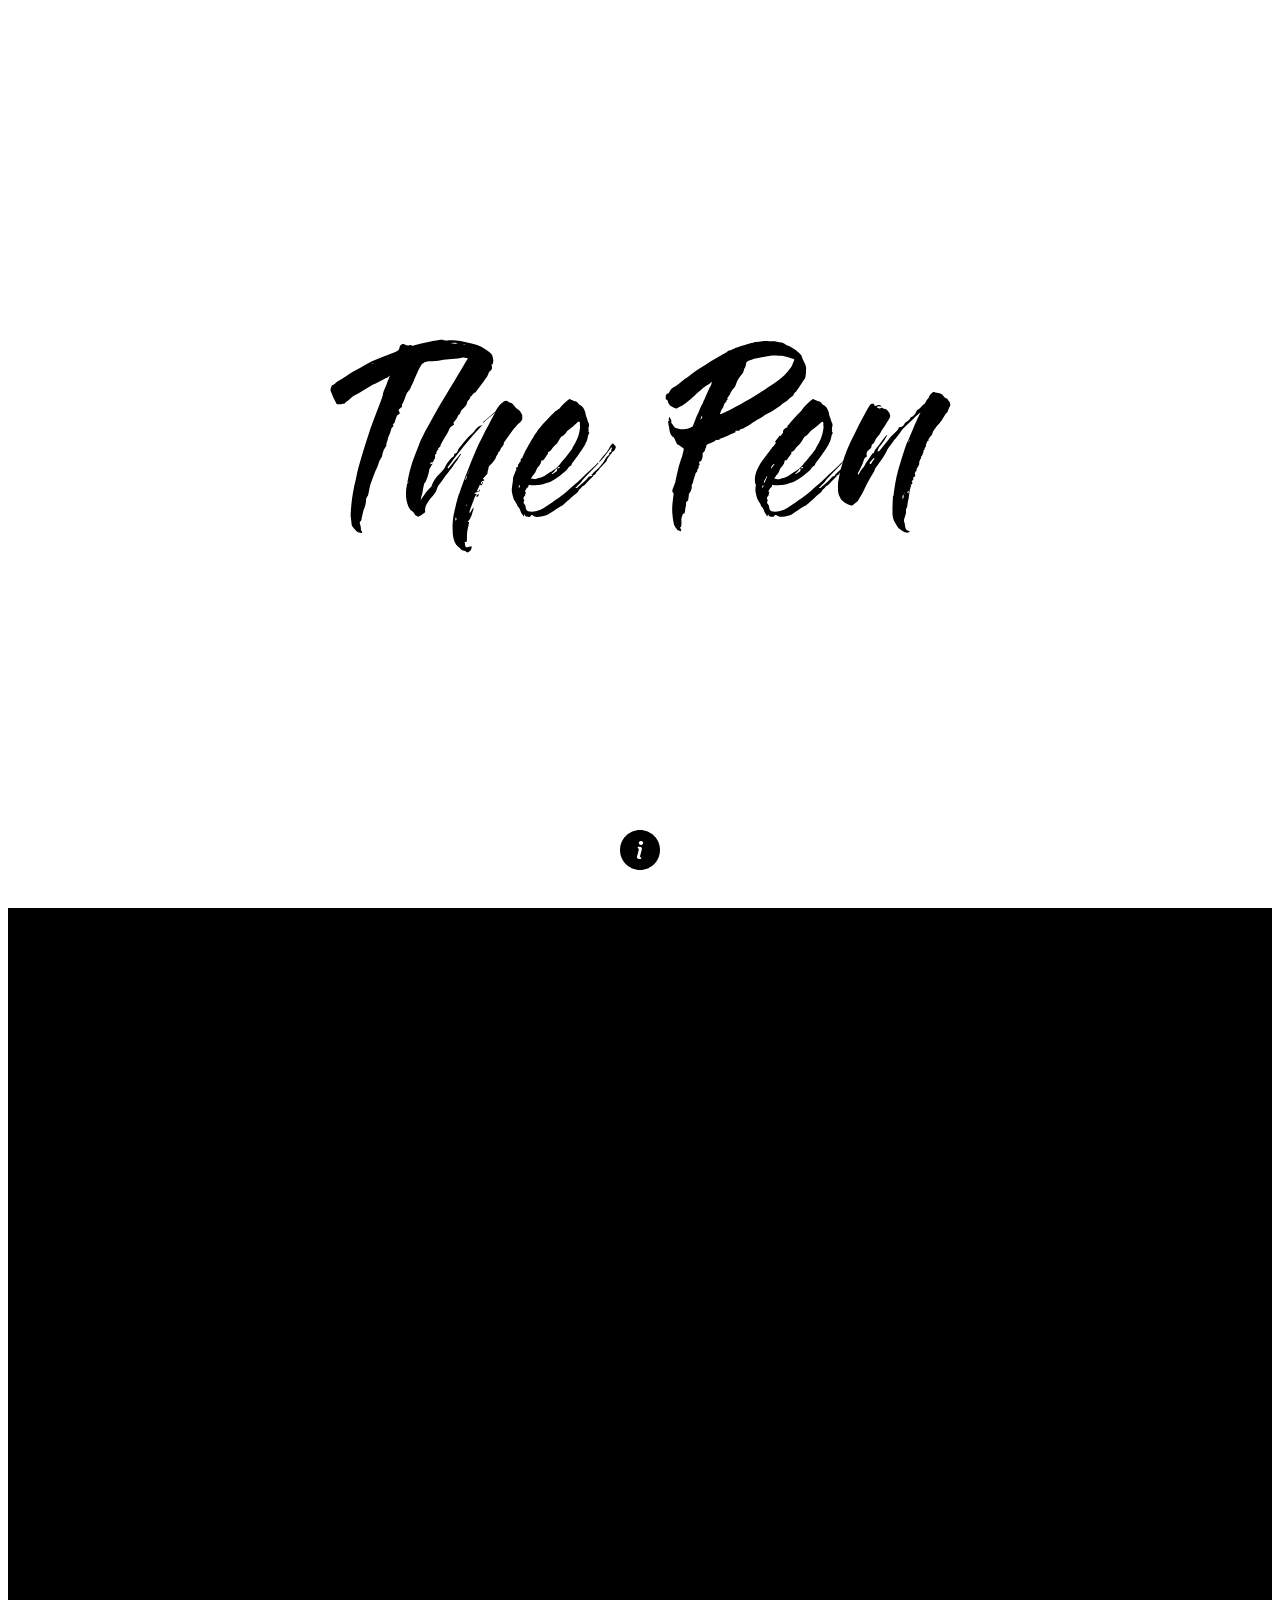
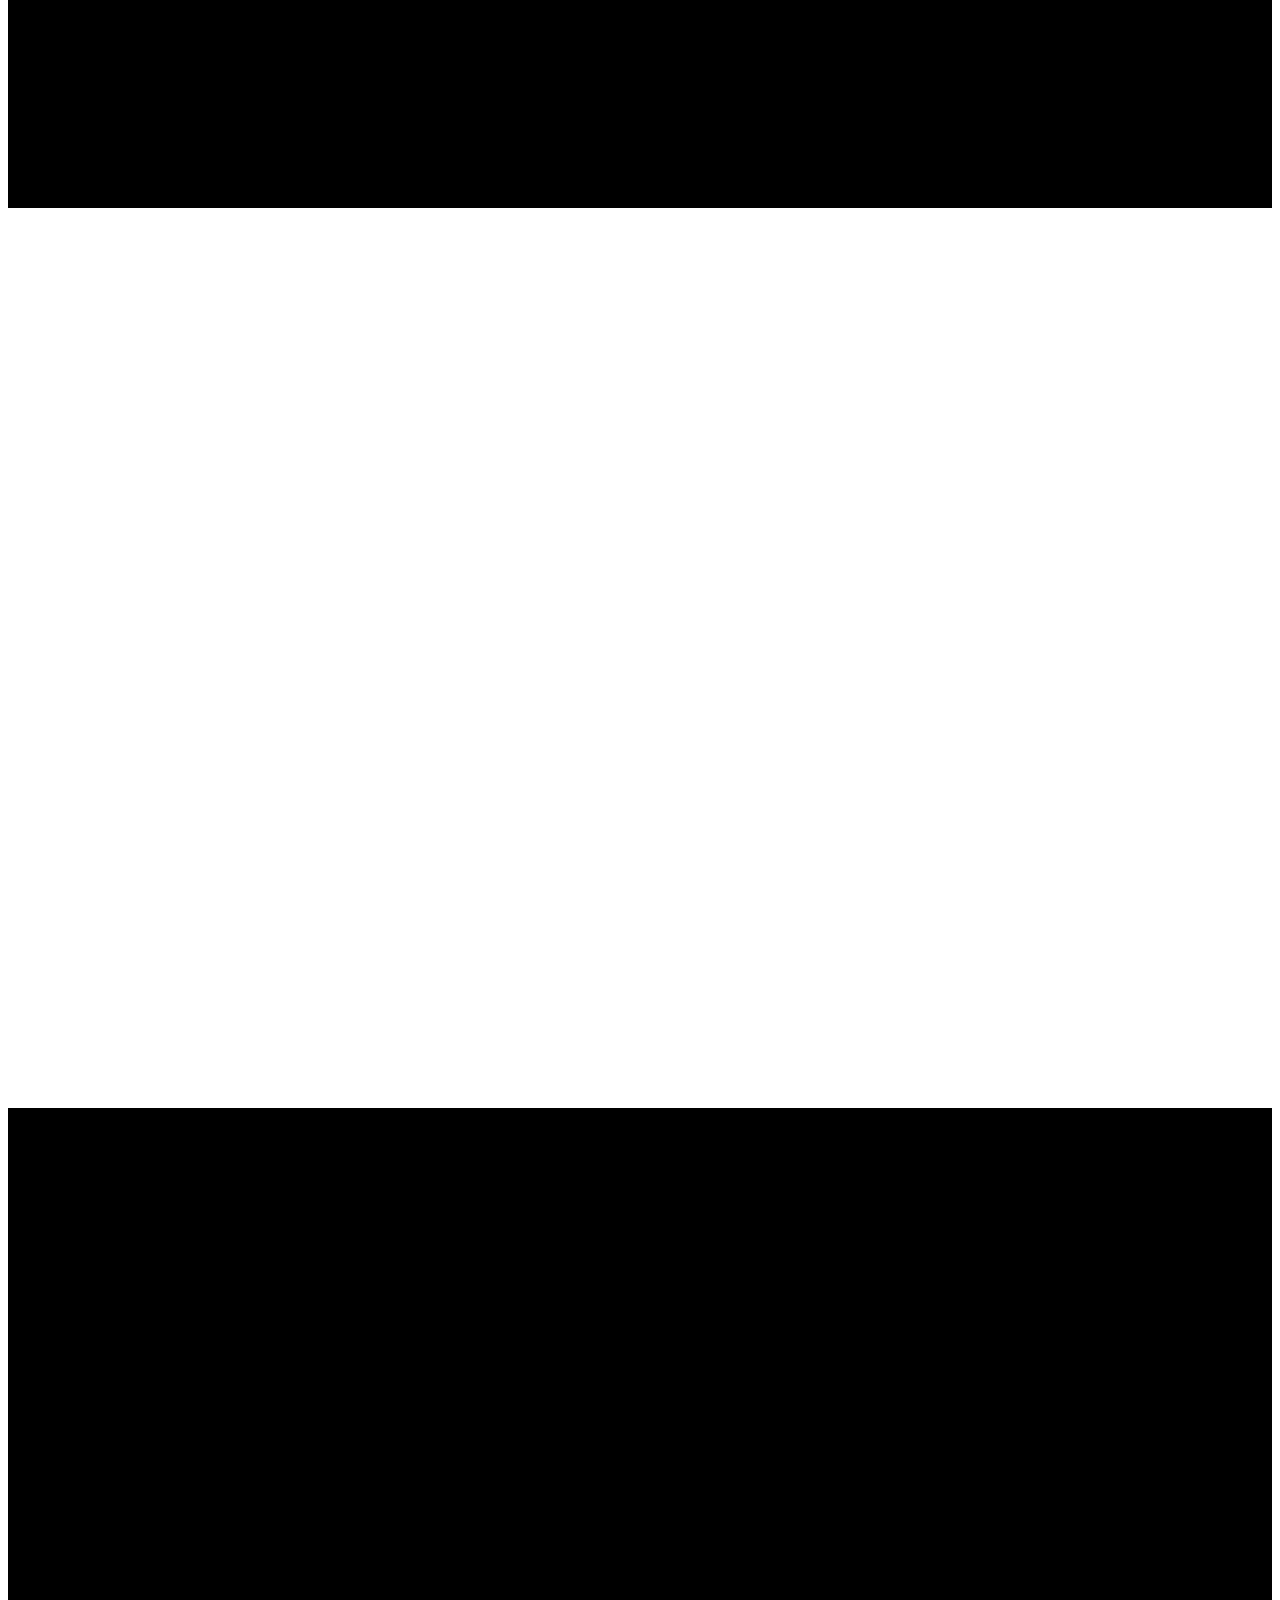
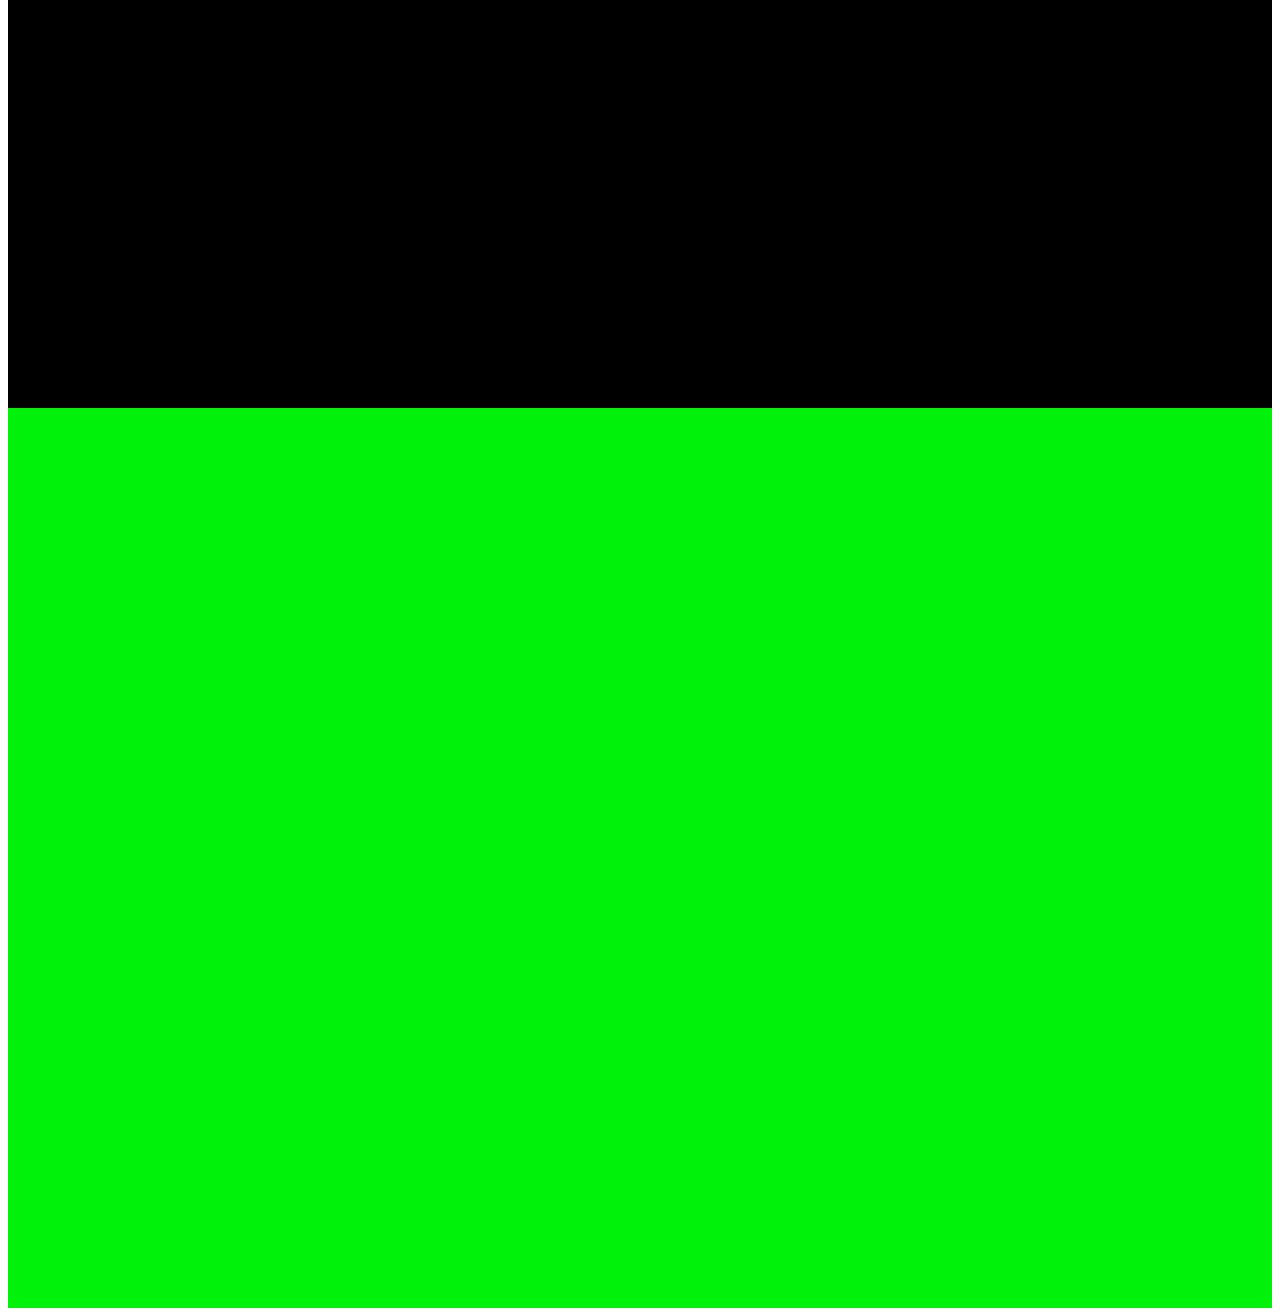
<file: 001-lytton/index.html>
<html>
	<head>
		<title>The Pen is Mightier Than the Sword</title>
		<link rel="stylesheet" href="style.css">
	</head>

	<body>
		<section class="pen white"></section>
		<section class="mightier black"></section>
		<section class="than white"></section>
		<section class="sword black"></section>
		<section class="end green"></section>

		<footer>
			<a href="https://en.wikipedia.org/wiki/The_pen_is_mightier_than_the_sword"><img src="./1-Assets/info.svg"></a>
		</footer>
	</body>	
</html>
</file>
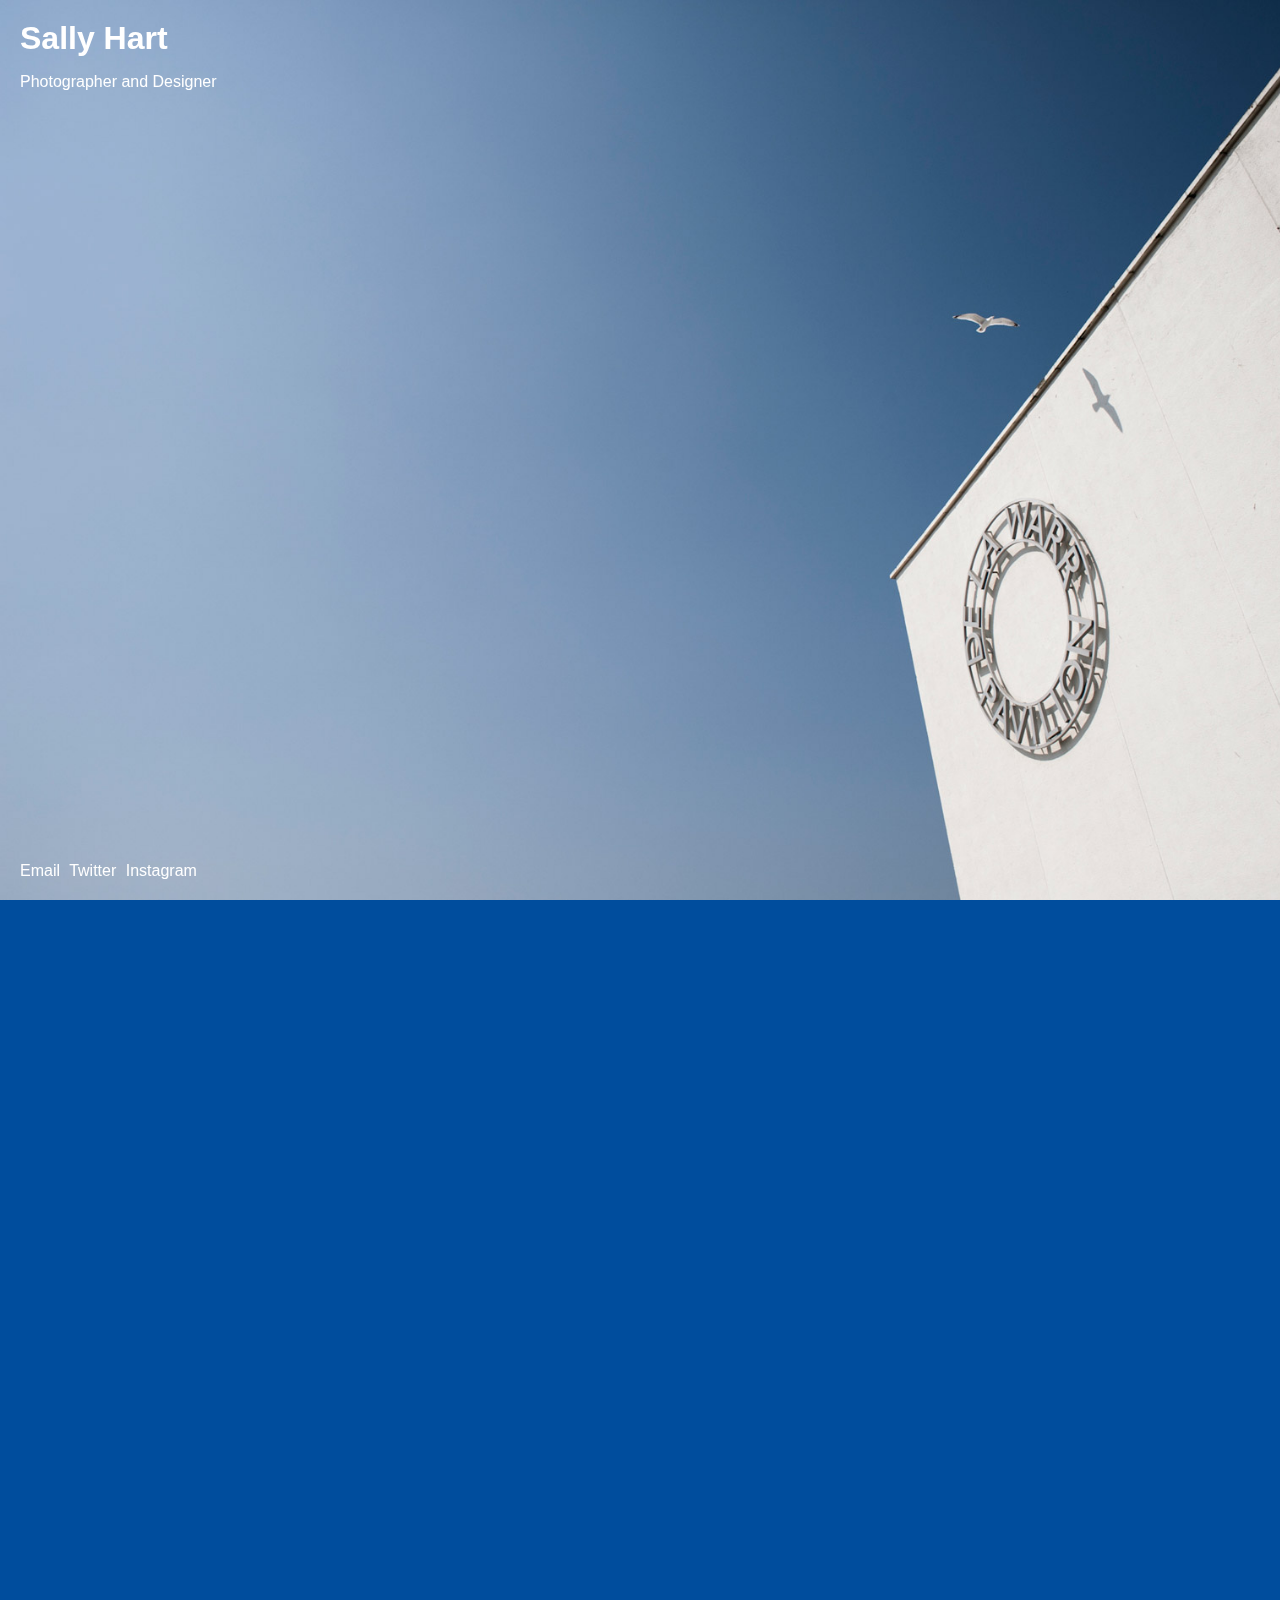
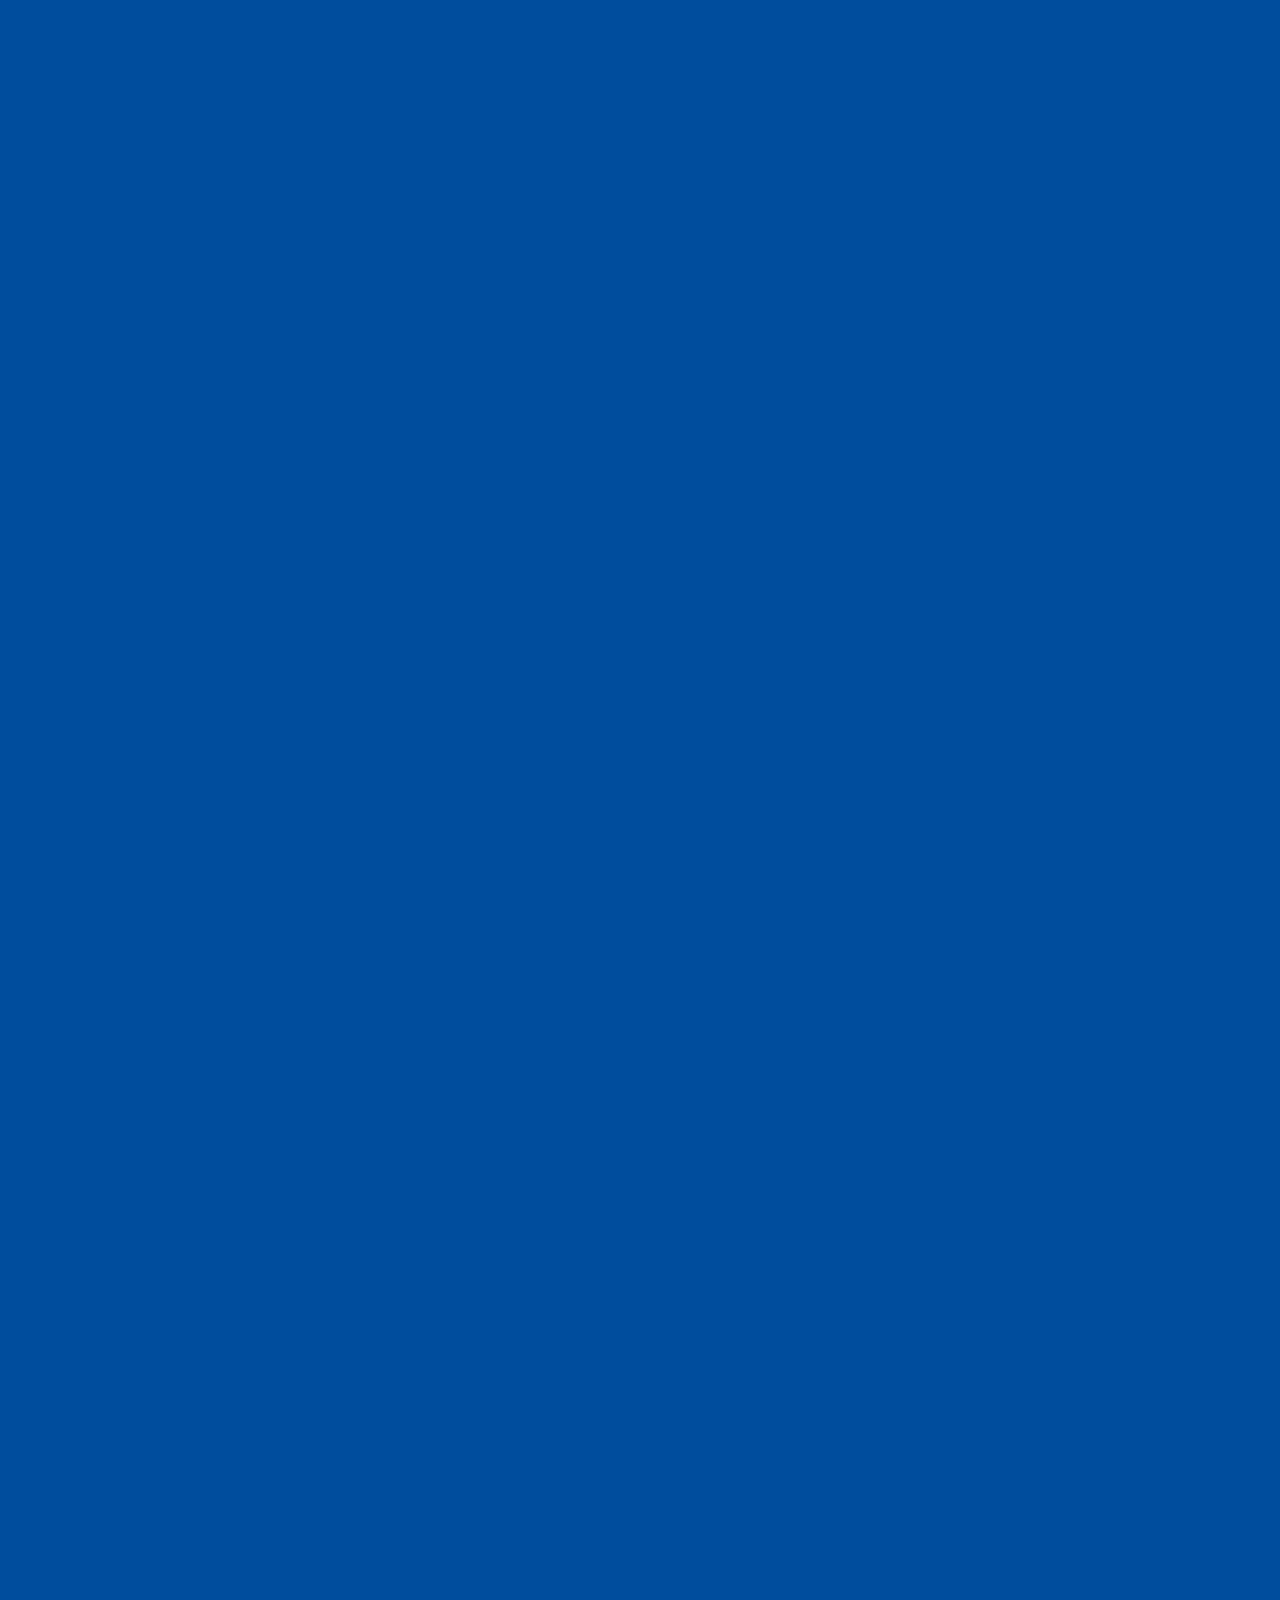
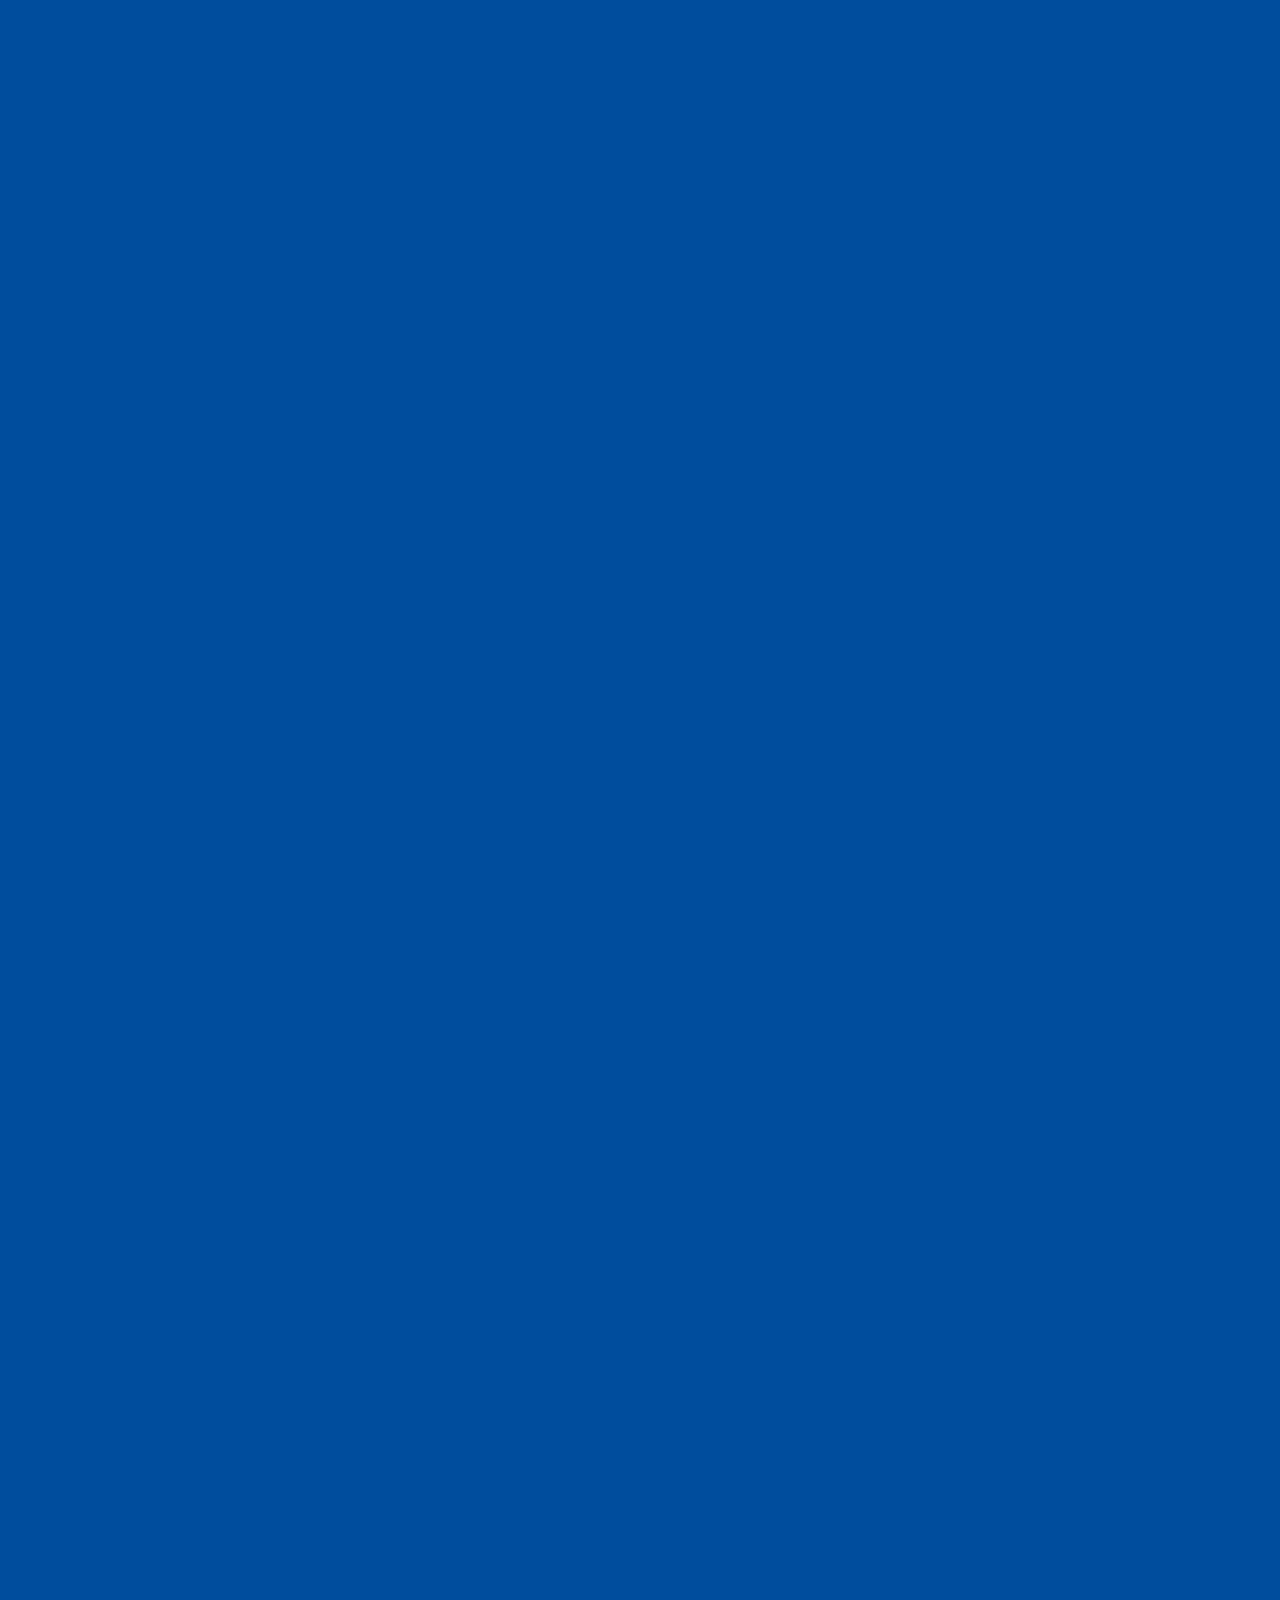
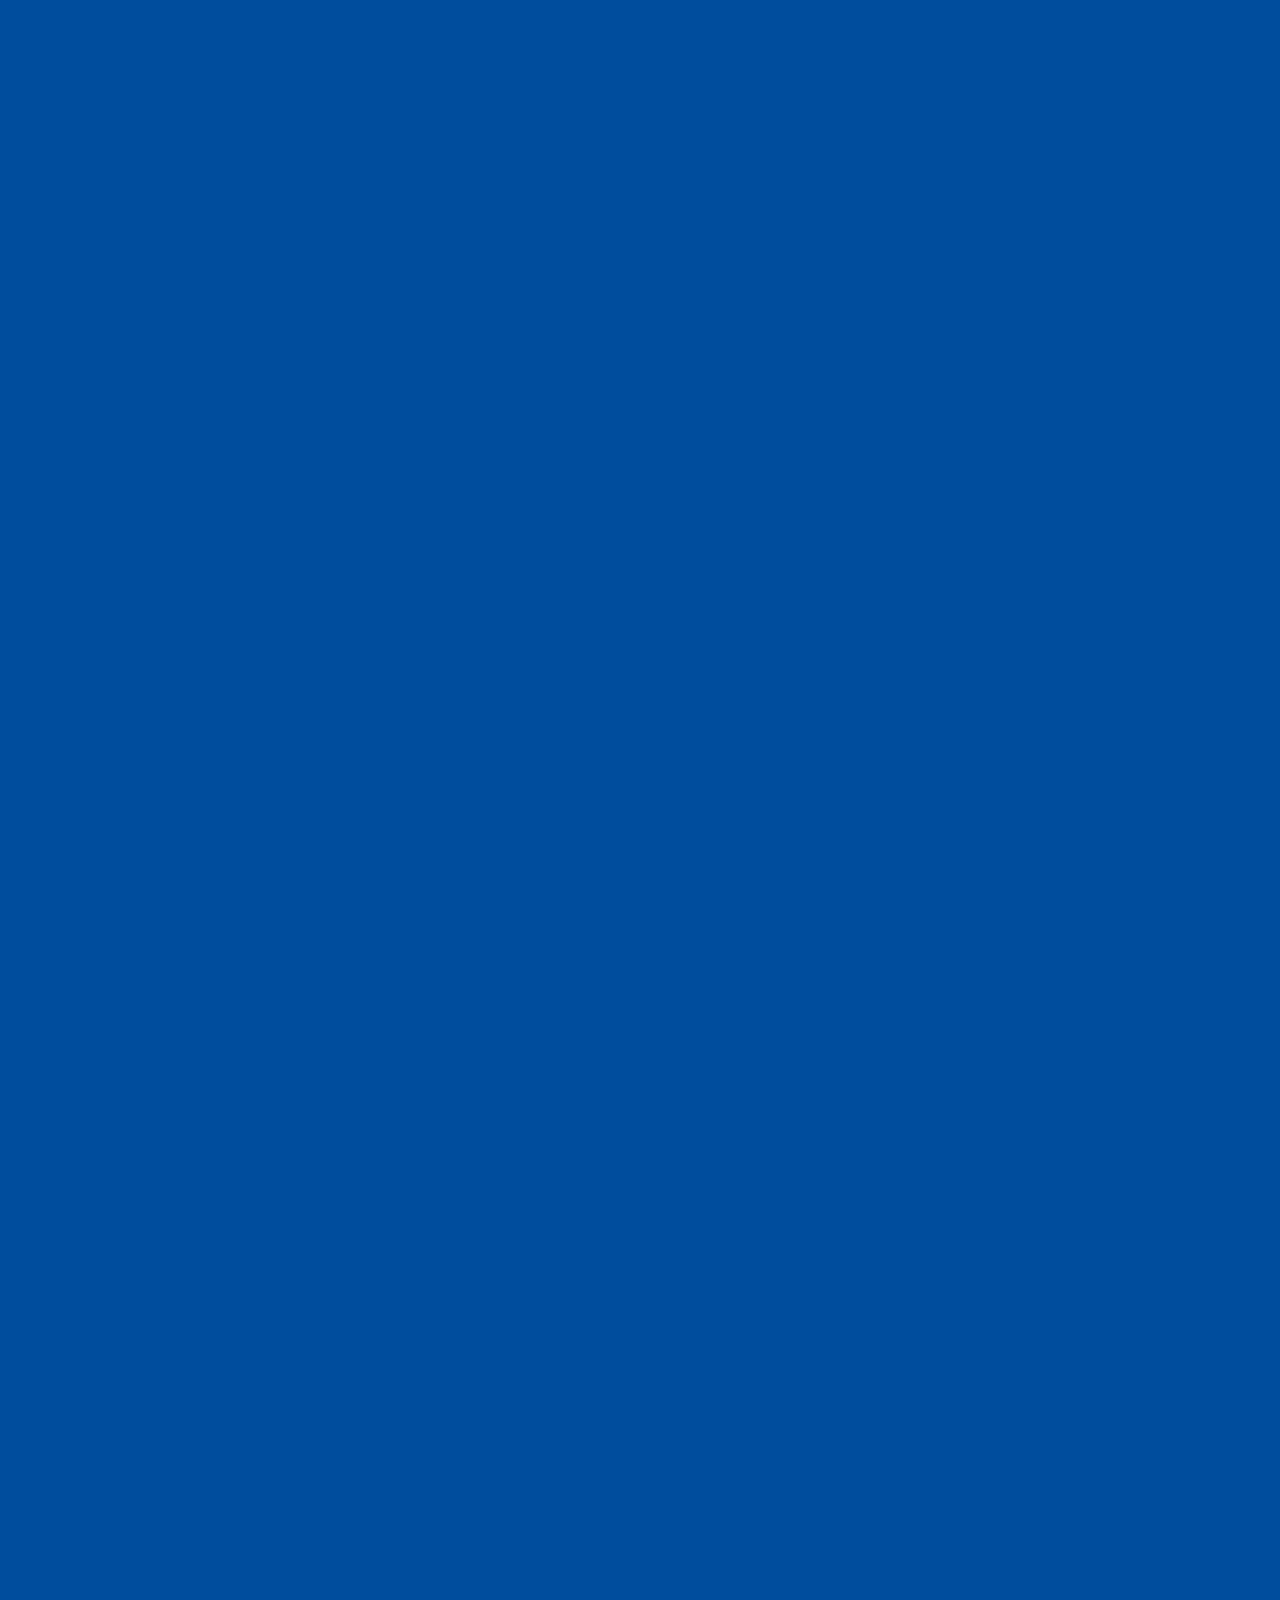
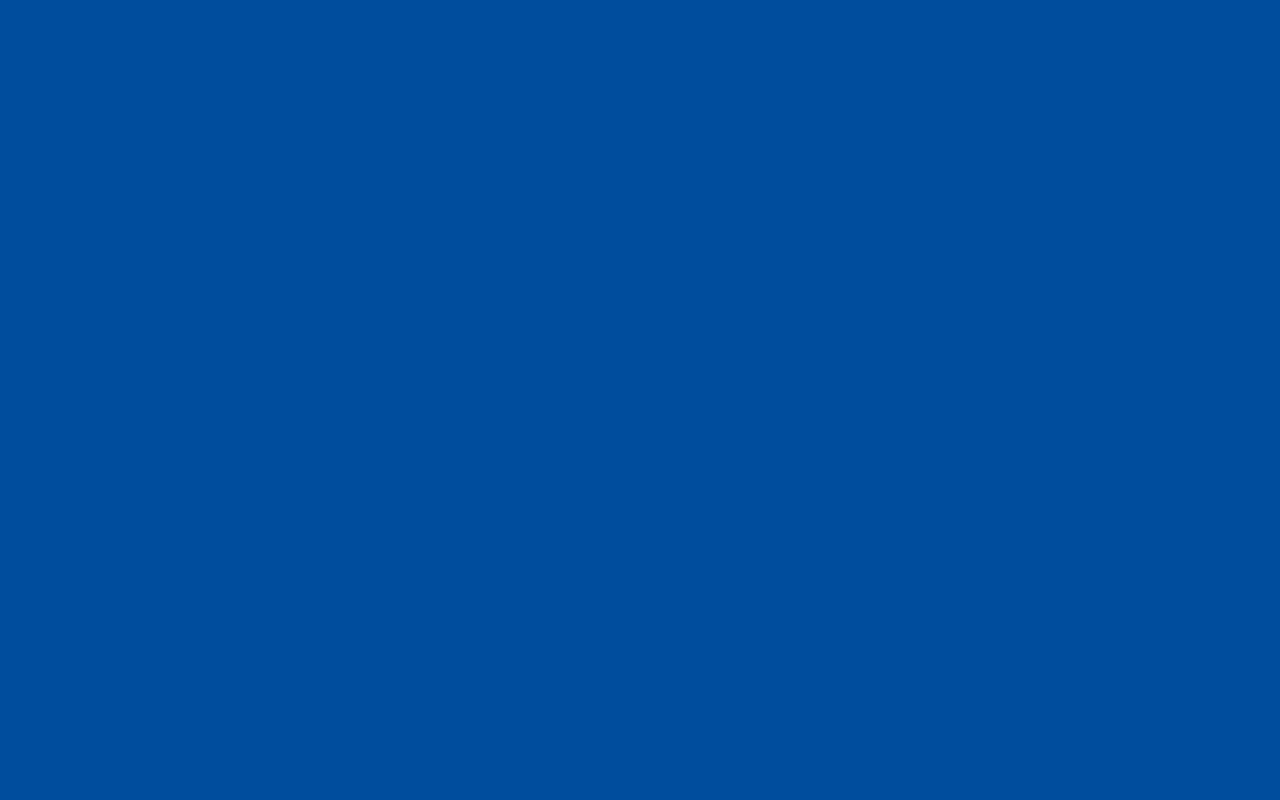
<file: 001-sally-hart/me/index.html>
<html>
	<head>
		<title>Sally Hart</title> 
		<link type="text/css" rel="stylesheet" href="styles.css">
	</head>

	<body>
		<header>
			<h1>Sally Hart</h1>

			<p>Photographer and Designer</p>
		</header>

		<section class="image_1"></section>
		<section class="image_2"></section>
		<section class="image_3"></section>
		<section class="image_4"></section>
		<section class="image_5"></section>
		<section class="image_6"></section>
		<section class="image_7"></section>
		<section class="image_8"></section>


		<footer>
			<a href="mailto:contact@sallyhart.com">Email</a>
			<a href="http://twitter.com/sallyhart">Twitter</a>
			<a href="http://instagram.com/sallyhart">Instagram</a>
		</footer>
	</body>
</html>
</file>
<file: 001-lytton/style.css>
section {
	height: 100vh;
	width: 100%;
	background-size: cover;
	background-attachment: fixed;
	background-position: center;
}

.white {
	background-color: #fff;
}

.black {
	background-color: #000;
}

.green {
	background-color: #00f10a;
}

.pen {
	background-image: url("./1-Assets/the-pen.svg");
}

.mightier {
	background-image: url("./1-Assets/is-mightier.svg");
}

.than {
	background-image: url("./1-Assets/than.svg");
}

.sword {
	background-image: url("./1-Assets/the-sword.svg");
}

.end {
	background-image: url("./1-Assets/end.svg");
}

footer {
	position: fixed;
	bottom: 30px;
	width: 40px;
	left: 50%;
	margin-left: -20px;
}
</file>
<file: 001-sally-hart/me/styles.css>
body {
	font-family: "Cooper Hewitt", sans-serif;
	font-size: 16px;
	background-color: #004d9d;
	color: #ffffff;
	margin: 0px;
}

h1 {
	margin-top: 0px;
	margin-bottom: 5px;
}

a {
	color: #ffffff;
	text-decoration: none;
}

footer a {
	margin-right: 5px;
}

a:hover {
	color: #dddddd;
}

header {
	position: fixed;
	top: 20px;
	left: 20px;
}

section {
	height: 100vh;
	width: 100%;
	background-size: cover;
	background-attachment: fixed;
}

.image_1 {
	background-image: url("assets/sally_1.jpg");
}

.image_2 {
	background-image: url("assets/sally_2.jpg");
}

.image_3 {
	background-image: url("assets/sally_3.jpg");
}

.image_4 {
	background-image: url("assets/sally_4.jpg");
}

.image_5 {
	background-image: url("assets/sally_5.jpg");
}

.image_6 {
	background-image: url("assets/sally_6.jpg");
}

.image_7 {
	background-image: url("assets/sally_7.jpg");
}

.image_8 {
	background-image: url("assets/sally_8.jpg");
}


footer {
	position: fixed;
	bottom: 20px;
	left: 20px;
}
</file>
